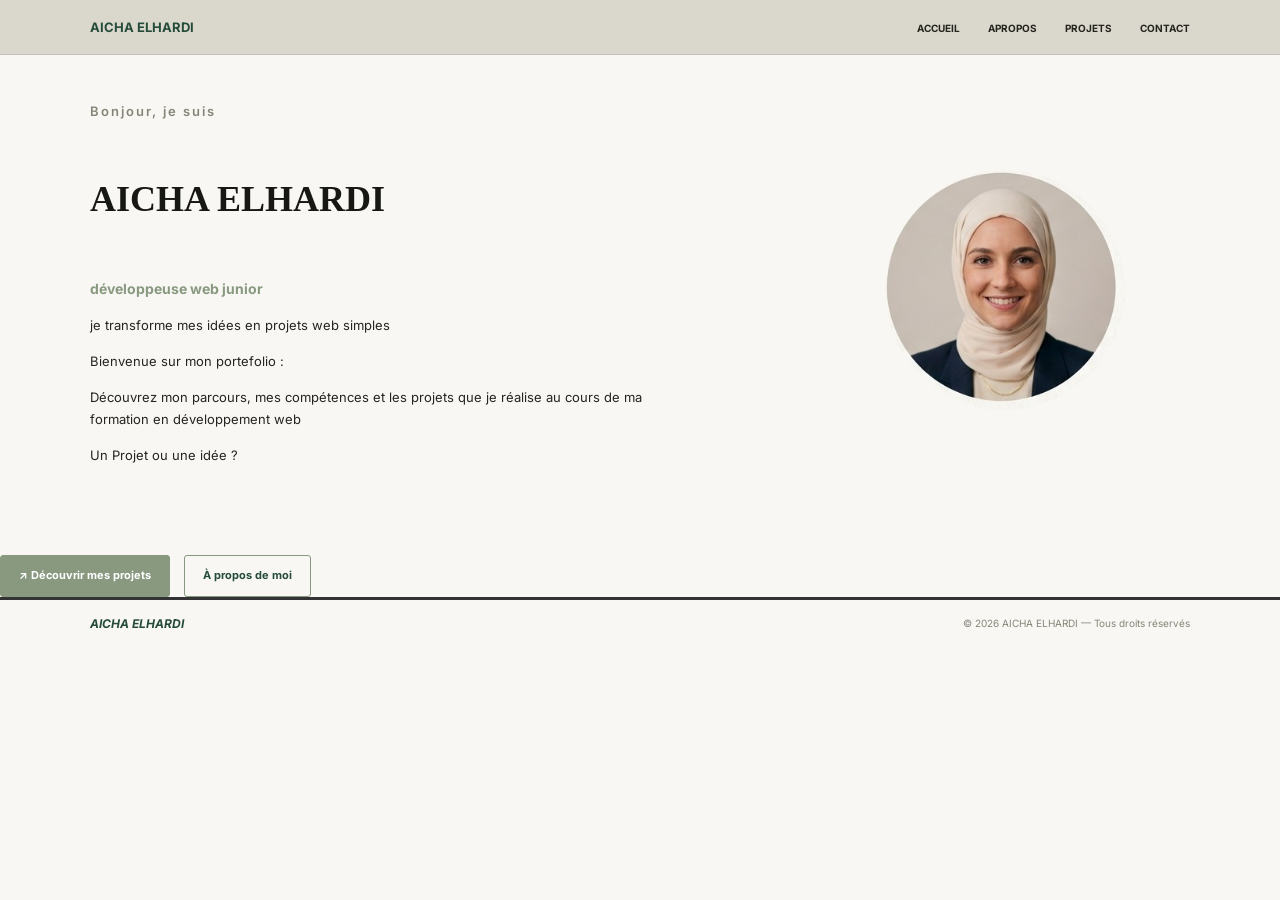
<file: index.html>
<!DOCTYPE html>
<html lang="fr">
<head>
  <meta charset="UTF-8">
  <meta name="viewport" content="width=device-width, initial-scale=1.0">
  <meta name="description" content="Portfolio de Prénom Nom, apprenant développeur web.">
  <title>Prénom Nom — Portfolio</title>

  <!-- Police Inter (Google Fonts) -->
  <link rel="preconnect" href="https://fonts.googleapis.com">
  <link rel="preconnect" href="https://fonts.gstatic.com" crossorigin>
  <link href="https://fonts.googleapis.com/css2?family=Inter:wght@400;600;700&amp;display=swap" rel="stylesheet">

  <link rel="stylesheet" href="css/style.css">
</head>
<body>

  <!-- ========== EN-TÊTE ========== -->
  <header class="en-tete">
    <div class="conteneur en-tete__contenu">
      <a class="logo" href="index.html">AICHA ELHARDI </a>
      <nav aria-label="Navigation principale">
        <ul class="menu">
          <li><a href="index.html">Accueil</a></li>
          <li><a href="apropos.html">apropos</a></li>
          <li><a href="projet.html">projets</a></li>
          <li><a href="contact.html">Contact</a></li>

        </ul>
      </nav>
    </div>
  </header>

  <main>

    <!-- ========== PRÉSENTATION ========== -->
    <section id="presentation" class="presentation">
      <div class="conteneur presentation__contenu">
        <div class="presentation__texte">
          <p class="surtitre">Bonjour, je suis</p>
         <h1 class ="presentation h1">AICHA ELHARDI</h1>
          <h2 class="metier"> développeuse  web  junior </h2>
          <p class ="presentation__texte p"> je transforme  mes idées en projets web simples   </p>  
           <p class ="presentation__texte .bienvenue" >   Bienvenue sur mon portefolio : </p> 
           <p class ="presentation__texte .description"> Découvrez mon parcours, mes compétences et les projets que je réalise au cours de ma formation en développement web </p>
        <p class ="presentation__texte .question" >Un Projet ou une idée ?</p>
        </div>
        <img class="presentation__photo" src="images/profile.jpg" alt="Portrait de Prénom Nom" width="300" height="300">
      </div>
    </section>
  <div class="presentation__boutons">
  <a href="projet.html" class="bouton">
    ↗ Découvrir mes projets
  </a>

  <a href="apropos.html" class="bouton bouton--secondaire">
    À propos de moi
  </a>
</div>
  
  </main>

  <!-- ========== PIED DE PAGE ========== -->
  <footer class="pied">
      <div class="pied__contenu">
        <span class="pied__nom">AICHA ELHARDI</span>
        <p>© 2026 AICHA ELHARDI — Tous droits réservés</p>
      </div>
    </footer>

  </div>

</body>
</html>
</file>
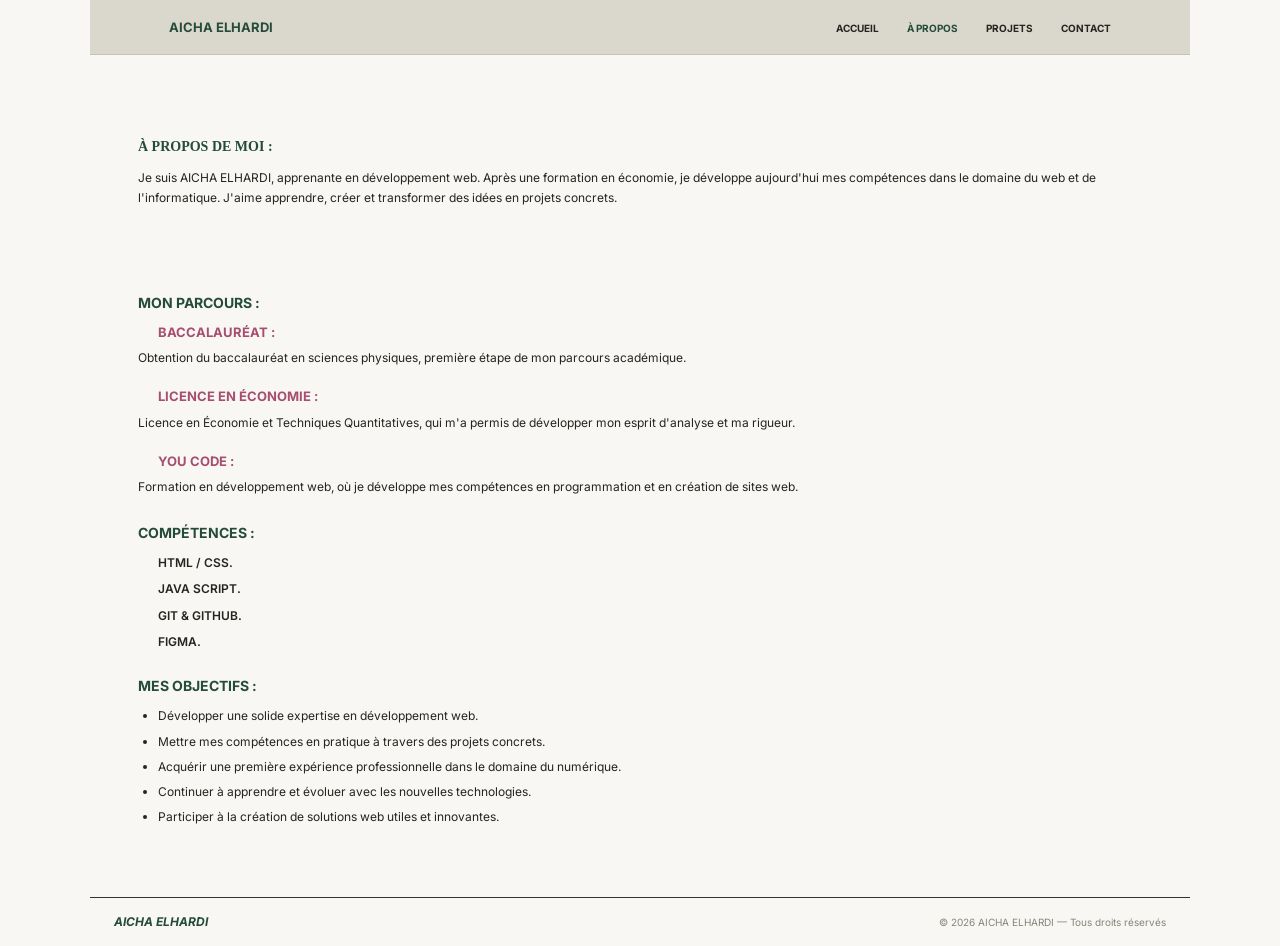
<file: apropos.html>
<!DOCTYPE html>
<html lang="fr">
<head>
  <meta charset="UTF-8">
  <meta name="viewport" content="width=device-width, initial-scale=1.0">
  <meta name="description" content="Découvrez le parcours, les compétences et les objectifs d'Aicha Elhardi.">
  <title>À propos — Aicha Elhardi</title>

  <link rel="preconnect" href="https://fonts.googleapis.com">
  <link rel="preconnect" href="https://fonts.gstatic.com" crossorigin>
  <link href="https://fonts.googleapis.com/css2?family=Inter:ital,wght@0,400;0,600;0,700;1,400;1,600;1,700&display=swap" rel="stylesheet">

  <link rel="stylesheet" href="css/style.css">
</head>

<body class="page-apropos">

  <div class="site-apropos">

    <!-- EN-TÊTE -->
    <header class="en-tete">
      <div class="conteneur en-tete__contenu">

        <a class="logo" href="index.html">AICHA ELHARDI</a>

        <nav aria-label="Navigation principale">
          <ul class="menu">
            <li><a href="index.html">ACCUEIL</a></li>
            <li><a href="apropos.html" aria-current="page">À PROPOS</a></li>
            <li><a href="projet.html">PROJETS</a></li>
            <li><a href="contact.html">CONTACT</a></li>
          </ul>
        </nav>

      </div>
    </header>

    <!-- CONTENU À PROPOS -->
    <main class="apropos-contenu">

      <section class="presentation p">

        <h1>À PROPOS DE MOI :</h1>

        <p>  Je suis AICHA ELHARDI, apprenante en développement web.
             Après une formation en économie, je développe aujourd'hui mes
             compétences dans le domaine du web et de l'informatique.
             J'aime apprendre, créer et transformer des idées en projets concrets.
        </p>
      </section>

      <!-- MON PARCOURS -->
      <section class="parcours">
        <h2 class="titre-vert">MON PARCOURS :</h2>

        <article class="parcours-item">
          <h3 class="titre-rose">BACCALAURÉAT :</h3>
          <p>
            Obtention du baccalauréat en sciences physiques, première étape
            de mon parcours académique.
          </p>
        </article>

        <article class="parcours-item">
          <h3 class="titre-rose">LICENCE EN ÉCONOMIE :</h3>
          <p>
            Licence en Économie et Techniques Quantitatives, qui m'a permis
            de développer mon esprit d'analyse et ma rigueur.
          </p>
        </article>

        <article class="parcours-item">
          <h3 class="titre-rose">YOU CODE :</h3>
          <p>
            Formation en développement web, où je développe mes compétences
            en programmation et en création de sites web.
          </p>
        </article>
      </section>

      <!-- COMPÉTENCES -->
      <section class="competences-section">
        <h2 class="titre-vert">COMPÉTENCES :</h2>

        <ul class="competences">
          <li>HTML / CSS.</li>
          <li>JAVA SCRIPT.</li>
          <li>GIT & GITHUB.</li>
          <li>FIGMA.</li>
        </ul>
      </section>

      <!-- MES OBJECTIFS -->
      <section class="objectifs">
        <h2 class="titre-vert">MES OBJECTIFS :</h2>

        <ul>
          <li>
            Développer une solide expertise en développement web.
          </li>
          <li>
            Mettre mes compétences en pratique à travers des projets concrets.
          </li>
          <li>
            Acquérir une première expérience professionnelle dans le domaine
            du numérique.
          </li>
          <li>
           Continuer à apprendre et évoluer avec les nouvelles technologies.
          </li>
          <li>
           Participer à la création de solutions web utiles et innovantes.
          </li>
        </ul>
      </section>

    </main>

    <!-- PIED DE PAGE -->
    <footer class="pied">
      <div class="pied__contenu">
        <span class="pied__nom">AICHA ELHARDI</span>
        <p>© 2026 AICHA ELHARDI — Tous droits réservés</p>
      </div>
    </footer>

  </div>

</body>
</html>
</file>
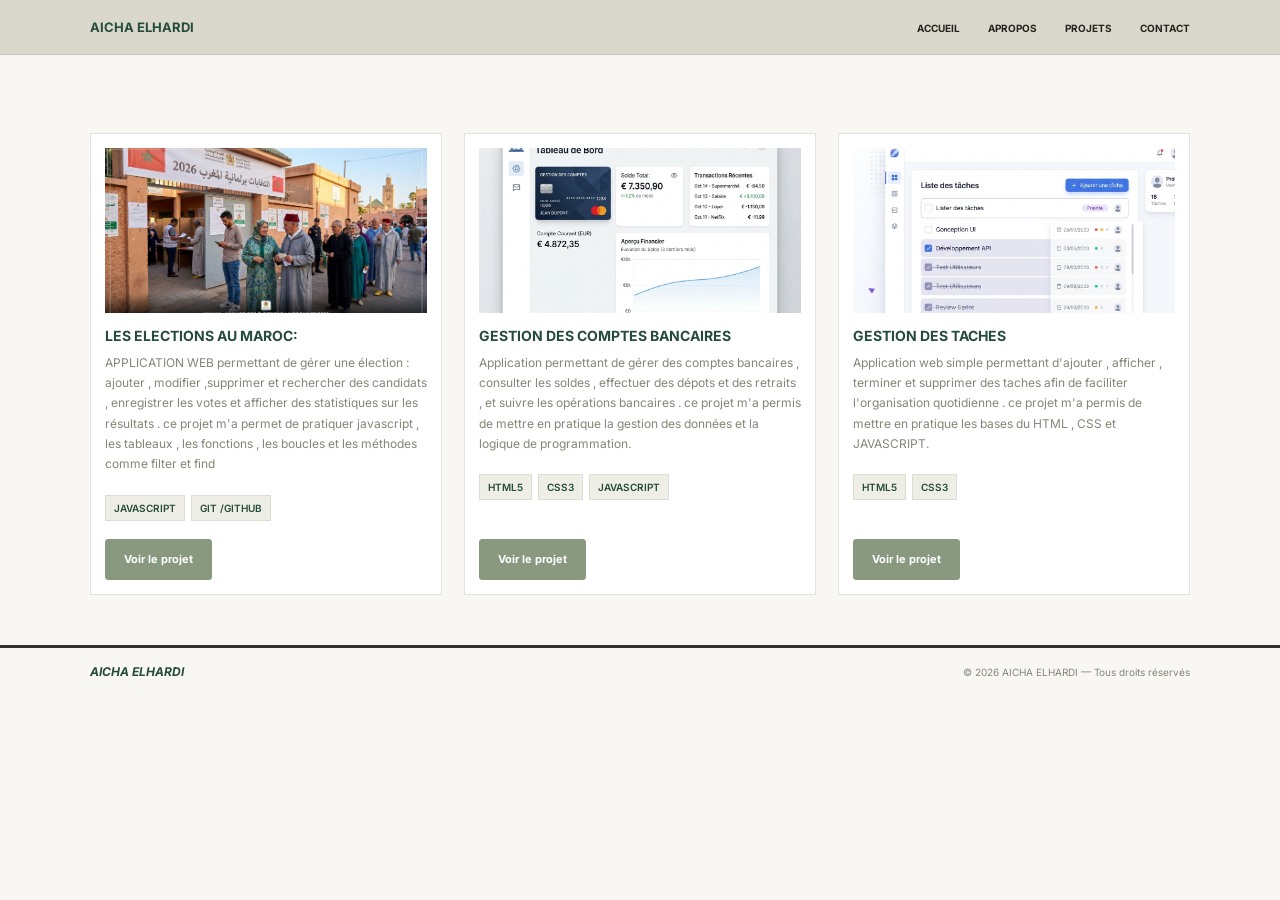
<file: projet.html>
<!DOCTYPE html>
<html lang="fr">
<head>
  <meta charset="UTF-8">
  <meta name="viewport" content="width=device-width, initial-scale=1.0">
  <meta name="description" content="Portfolio de Prénom Nom, apprenant développeur web.">
  <title>Aicha elhardi — Portfolio</title>

  <!-- Police Inter (Google Fonts) -->
  <link rel="preconnect" href="https://fonts.googleapis.com">
  <link rel="preconnect" href="https://fonts.gstatic.com" crossorigin>
  <link href="https://fonts.googleapis.com/css2?family=Inter:wght@400;600;700&amp;display=swap" rel="stylesheet">

  <link rel="stylesheet" href="css/style.css">
  </head>
<body>

  <!-- ========== EN-TÊTE ========== -->
  <header class="en-tete">
    <div class="conteneur en-tete__contenu">
      <a class="logo" href="index.html">AICHA ELHARDI</a>
      <nav aria-label="Navigation principale">
        <ul class="menu">
          <li><a href="index.html">Accueil</a></li>
          <li><a href="apropos.html">apropos</a></li>
          <li><a href="projet.html">Projets</a></li>
           <li><a href="contact.html">Contact</a></li>
        </ul>
      </nav>
    </div>
  </header>
  <!-- ========== PROJETS ========== -->
    <section id="projets" class="section">
      <div class="conteneur">
        <p class="section__intro"></p>

        <div class="projets">

          <article class="projet">
            <img class="projet__image" src="images/election.jpg" alt="Aperçu du projet 1" width="320" height="200">
            <div class="projet__texte">
              <h3>LES ELECTIONS AU MAROC:</h3>
              <p>    APPLICATION WEB permettant de gérer une élection : ajouter , modifier ,supprimer et rechercher des candidats , enregistrer les votes et afficher des statistiques sur les résultats .
              ce projet m'a permet de pratiquer javascript , les tableaux , les fonctions , les boucles et les méthodes comme filter et find  </p>
              <ul class="technologies">
                <li>JAVASCRIPT</li>
                <li> GIT /GITHUB</li>
              </ul>
              <a class="lien" href="#">Voir le projet</a>
            </div>
          </article>

          <article class="projet">
            <img class="projet__image" src="images/bank.jpg" alt="Aperçu du projet 2" width="320" height="200">
            <div class="projet__texte">
              <h3>GESTION DES  COMPTES BANCAIRES</h3>
              <p>    Application permettant de gérer des comptes bancaires , consulter les soldes , effectuer des dépots et des retraits , et suivre les opérations bancaires .
              ce projet m'a permis de mettre en pratique la gestion des données et la logique de programmation.</p>
              <ul class="technologies">
                <li>HTML5</li>
                <li>CSS3</li>
                <li> JAVASCRIPT</li>
              </ul>
              <a class="lien" href="#">Voir le projet</a>
            </div>
          </article>

          <article class="projet">
            <img class="projet__image" src="images/gestiontaches.jpg" alt="Aperçu du projet 3" width="320" height="200">
            <div class="projet__texte">
              <h3>GESTION      DES     TACHES</h3>
              <p>Application  web simple permettant d'ajouter , afficher , terminer et supprimer des taches afin de faciliter l'organisation quotidienne .
                ce projet m'a permis de mettre en pratique les bases du HTML , CSS et JAVASCRIPT.</p>
              <ul class="technologies">
                <li>HTML5</li>
                <li>CSS3</li>
                
              </ul>
              <a class="lien" href="#">Voir le projet</a>
            </div>
          </article>

        </div>
      </div>
    </section>


    <!-- ========== PIED DE PAGE ========== -->
  <footer class="pied">
      <div class="pied__contenu">
        <span class="pied__nom">AICHA ELHARDI</span>
        <p>© 2026 AICHA ELHARDI — Tous droits réservés</p>
      </div>
    </footer>

  </div>

</body>
</html>
</file>
<file: css/style.css>
/* ========================================================= PORTFOLIO — CSS UNIFIÉ POUR LES 4 PAGES Accueil | Projets | À propos | Contact Garder ce fichier CSS commun dans les 4 pages HTML. ========================================================= */

/* 1. VARIABLES COMMUNES */
:root {
  --couleur-fond: #f8f7f4;
  --couleur-header: #dad7cc;
  --couleur-fond-clair: #eeeee7;
  --couleur-principale: #899980;
  --couleur-verte-fonce: #254b3a;
  --couleur-texte: #25251f;
  --couleur-texte-doux: #858578;
  --couleur-bordure: #e3e1d9;
  --police: "Inter", Arial, sans-serif;
  --largeur-max: 1100px;
  --rayon: 3px;
}

/* 2. BASE COMMUNE */
* {
  box-sizing: border-box;
}

html {
  scroll-behavior: smooth;
}

body {
  margin: 0;
  min-height: 100vh;
  width: 100%;
  font-family: var(--police);
  font-size: 14px;
  line-height: 1.6;
  color: var(--couleur-texte);
  background: var(--couleur-fond);
}

h1,
h2,
h3,
p {
  margin-top: 0;
}

h1,
h2,
h3 {
  line-height: 1.25;
}

p {
  margin-bottom: 14px;
}

ul {
  margin: 0;
  padding: 0;
  list-style: none;
}

a {
  color: inherit;
  text-decoration: none;
}

img {
  max-width: 100%;
}

.conteneur {
  width: 90%;
  max-width: var(--largeur-max);
  margin: 0 auto;
}

/* 3. HEADER ET MENU — IDENTIQUES SUR CHAQUE PAGE */
.en-tete {
  width: 100%;
  background: var(--couleur-header);
  border-bottom: 1px solid #c5c3b9;
}

.en-tete__contenu {
  min-height: 54px;
  display: flex;
  align-items: center;
  justify-content: space-between;
  gap: 24px;
}

.logo {
  color: var(--couleur-verte-fonce);
  font-size: 13px;
  font-weight: 700;
  white-space: nowrap;
}

.menu {
  display: flex;
  align-items: center;
  justify-content: flex-end;
  gap: 28px;
}

.menu a {
  color: var(--couleur-texte);
  font-size: 10px;
  font-weight: 700;
  text-transform: uppercase;
  transition: color 0.2s ease;
}

.menu a:hover,
.menu a[aria-current="page"] {
  color: var(--couleur-verte-fonce);
}

/* 4. BOUTONS ET LIENS COMMUNS */
.bouton,
.lien {
  display: inline-block;
  padding: 11px 18px;
  border: 1px solid var(--couleur-principale);
  border-radius: var(--rayon);
  background: var(--couleur-principale);
  color: #fff;
  font-family: var(--police);
  font-size: 11px;
  font-weight: 700;
  text-align: center;
  cursor: pointer;
  transition: background 0.2s ease, transform 0.2s ease;
}

.bouton:hover,
.lien:hover {
  background: #718269;
  border-color: #718269;
  transform: translateY(-1px);
}

.bouton--secondaire {
  background: transparent;
  color: var(--couleur-verte-fonce);
}

.bouton--secondaire:hover {
  background: var(--couleur-header);
  color: var(--couleur-verte-fonce);
}

/* 5. ACCUEIL — PRÉSENTATION */
.presentation {
  padding: 45px 0 50px;
}

.presentation__contenu {
  display: grid;
  grid-template-columns: 1.3fr 0.7fr;
  align-items: center;
  gap: 45px;
}

.presentation__texte {
  max-width: 600px;
}

.surtitre {
  margin-bottom: 10px;
  color: var(--couleur-texte-doux);
  font-size: 10px;
  font-weight: 600;
  letter-spacing: 2px;
}

.presentation h1 {
  margin-bottom: 8px;
  color: #171713;
  font-family: Georgia, "Times New Roman", serif;
  font-size: 36px;
  font-weight: 700;
}

.metier {
  margin-bottom: 16px;
  color: var(--couleur-principale);
  font-size: 14px;
}

.presentation__texte p {
  font-size: 13px;
  line-height: 1.7;
}

.presentation__texte .bienvenue {
  margin-top: 22px;
  color: var(--couleur-verte-fonce);
  font-family: Georgia, "Times New Roman", serif;
  font-size: 16px;
}

.presentation__texte .description {
  max-width: 430px;
}

.presentation__texte .question {
  margin-top: 22px;
  color: var(--couleur-verte-fonce);
  font-family: Georgia, "Times New Roman", serif;
  font-size: 16px;
}

.presentation__boutons {
  display: flex;
  flex-wrap: wrap;
  gap: 14px;
  margin-top: 25px;
}

.presentation__photo {
  display: block;
  width: 240px;
  height: 240px;
  max-width: 100%;
  justify-self: center;
  object-fit: cover;
  object-position: center;
  border-radius: 50%;
}

/* 6. SECTIONS COMMUNES */
.section {
  padding: 50px 0;
  background: var(--couleur-fond);
}

.section--claire {
  background: var(--couleur-fond-clair);
}

.section h2 {
  margin-bottom: 10px;
  font-size: 26px;
}

.section__intro {
  margin-bottom: 28px;
  color: var(--couleur-texte-doux);
  font-size: 13px;
}

/* 7. COMPÉTENCES */
.competences {
  display: flex;
  flex-wrap: wrap;
  gap: 12px;
}

.competences li {
  padding: 8px 15px;
  border: 1px solid var(--couleur-bordure);
  border-radius: var(--rayon);
  background: #fff;
  font-size: 12px;
  font-weight: 600;
}

/* 8. PAGE PROJETS */
.projets {
  display: grid;
  grid-template-columns: repeat(3, minmax(0, 1fr));
  align-items: stretch;
  gap: 22px;
}

.projet {
  display: flex;
  min-width: 0;
  flex-direction: column;
  gap: 14px;
  padding: 14px;
  border: 1px solid var(--couleur-bordure);
  background: #fff;
  transition: transform 0.2s ease, box-shadow 0.2s ease;
}

.projet:hover {
  transform: translateY(-3px);
  box-shadow: 0 5px 15px rgba(0, 0, 0, 0.06);
}

.projet__image {
  display: block;
  width: 100%;
  height: 165px;
  object-fit: cover;
  background: #eeeeea;
}

.projet__texte {
  display: flex;
  flex: 1;
  flex-direction: column;
  align-items: flex-start;
}

.projet h3 {
  margin-bottom: 8px;
  color: var(--couleur-verte-fonce);
  font-size: 14px;
}

.projet p {
  margin-bottom: 12px;
  color: var(--couleur-texte-doux);
  font-size: 12px;
  line-height: 1.7;
}

.technologies {
  display: flex;
  flex-wrap: wrap;
  gap: 6px;
  margin: 8px 0 18px;
}

.technologies li {
  padding: 4px 8px;
  border: 1px solid #d9e0d3;
  background: var(--couleur-fond-clair);
  color: var(--couleur-verte-fonce);
  font-size: 10px;
  font-weight: 600;
}

.projet .lien {
  margin-top: auto;
}

/* 9. PAGE À PROPOS Le body de a-propos.html doit avoir class="page-apropos". */
.page-apropos {
  background: var(--couleur-fond);
  color: var(--couleur-texte);
  font-family: var(--police);
  font-size: 13px;
  font-style: normal;
  font-weight: 400;
}

.page-apropos .site-apropos {
  display: flex;
  flex-direction: column;
  width: 100%;
  max-width: 1100px;
  min-height: 100vh;
  margin: 0 auto;
  background: var(--couleur-fond);
}

.page-apropos .en-tete__contenu {
  padding: 0 24px;
}

.page-apropos .apropos-contenu {
  flex: 1;
  padding: 38px 48px 45px;
  background: var(--couleur-fond);
}

.page-apropos .apropos-contenu section {
  margin: 0 0 26px;
}

.page-apropos .apropos-contenu h1,
.page-apropos .apropos-contenu h2 {
  margin-bottom: 12px;
  color: var(--couleur-verte-fonce);
  font-size: 14px;
  font-weight: 700;
  font-style: normal;
  text-transform: uppercase;
}

.page-apropos .apropos-contenu p {
  margin-bottom: 10px;
  font-size: 12px;
  line-height: 1.7;
  font-weight: 400;
  font-style: normal;
}

.page-apropos .titre-vert {
  color: var(--couleur-verte-fonce);
}

.page-apropos .titre-rose {
  color: #a64d70;
}

.page-apropos .parcours {
  margin-top: 22px;
}

.page-apropos .parcours-item {
  margin-bottom: 20px;
}

.page-apropos .parcours-item h3 {
  margin: 0 0 8px 20px;
  font-size: 13px;
  font-weight: 700;
}

.page-apropos .competences {
  display: block;
  margin-left: 20px;
}

.page-apropos .competences li {
  margin-bottom: 7px;
  padding: 0;
  border: 0;
  background: transparent;
  font-size: 12px;
}

.page-apropos .objectifs ul {
  padding-left: 20px;
  list-style: disc;
}

.page-apropos .objectifs li {
  margin-bottom: 6px;
  font-size: 12px;
  line-height: 1.6;
}

/* 10. PAGE CONTACT ET FORMULAIRE */
.formulaire {
  width: 100%;
  max-width: 560px;
}

.formulaire label {
  display: block;
  margin-bottom: 6px;
  font-size: 12px;
  font-weight: 600;
}

.formulaire input,
.formulaire textarea {
  display: block;
  width: 100%;
  margin-bottom: 18px;
  padding: 12px 14px;
  border: 1px solid var(--couleur-bordure);
  border-radius: var(--rayon);
  outline-color: var(--couleur-principale);
  background: #fff;
  color: var(--couleur-texte);
  font-family: var(--police);
  font-size: 13px;
}

.formulaire textarea {
  min-height: 120px;
  resize: vertical;
}

.formulaire input:focus,
.formulaire textarea:focus {
  border-color: var(--couleur-principale);
}

.reseaux {
  display: flex;
  flex-wrap: wrap;
  gap: 22px;
  margin-top: 30px;
}

/* 11. FOOTER — IDENTIQUE SUR CHAQUE PAGE */
.pied {
  width: 100%;
  padding: 14px 0;
  border-top: 1px solid #333;
  background: var(--couleur-fond);
  color: var(--couleur-texte-doux);
}

.pied .conteneur,
.page-apropos .pied__contenu {
  display: flex;
  align-items: center;
  justify-content: space-between;
  gap: 20px;
}

.pied p,
.page-apropos .pied p {
  margin: 0;
  font-size: 10px;
  font-weight: 400;
  font-style: normal;
}

.page-apropos .pied {
  padding: 14px 24px;
  border-top: 1px solid #333;
  background: var(--couleur-fond);
}

.page-apropos .pied__nom {
  color: var(--couleur-verte-fonce);
  font-size: 11px;
  font-weight: 700;
  white-space: nowrap;
}

/* 12. TABLETTES */
@media (max-width: 900px) {
  .menu {
    gap: 15px;
  }

  .projets {
    grid-template-columns: repeat(2, minmax(0, 1fr));
  }

  .presentation__contenu {
    gap: 25px;
  }

  .presentation__photo {
    width: 210px;
    height: 210px;
  }
}

/* 13. TÉLÉPHONES */
@media (max-width: 600px) {
  .conteneur {
    width: 92%;
  }

  .en-tete__contenu,
  .page-apropos .en-tete__contenu {
    flex-direction: column;
    justify-content: center;
    padding: 14px 0;
    gap: 12px;
  }

  .menu {
    flex-wrap: wrap;
    justify-content: center;
    gap: 10px 14px;
  }

  .menu a {
    font-size: 9px;
  }

  .presentation {
    padding: 30px 0;
  }

  .presentation__contenu {
    grid-template-columns: 1fr;
    text-align: center;
  }

  .presentation__texte {
    margin: 0 auto;
  }

  .presentation h1 {
    font-size: 30px;
  }

  .presentation__texte .description {
    margin-left: auto;
    margin-right: auto;
  }

  .presentation__boutons {
    justify-content: center;
  }

  .presentation__photo {
    grid-row: 1;
    width: 170px;
    height: 170px;
  }

  .section {
    padding: 32px 0;
  }

  .section h2 {
    font-size: 23px;
  }

  .projets {
    grid-template-columns: 1fr;
  }

  .projet__image {
    height: 210px;
  }

  .page-apropos .apropos-contenu {
    padding: 28px 20px 35px;
  }

  .page-apropos .pied {
    padding: 14px 16px;
  }

  .pied .conteneur,
  .page-apropos .pied__contenu {
    flex-direction: column;
    justify-content: center;
    text-align: center;
    gap: 8px;
  }

  .page-apropos .pied p {
    text-align: center;
  }
}
/* FOOTER IDENTIQUE SUR TOUTES LES PAGES */

.pied {
  width: 100%;
  padding: 14px 28px;
  background-color: #f8f7f4;
  border-top: 3px solid #333;
}

.pied .conteneur,
.pied__contenu {
  display: flex;
  flex-direction: row;
  justify-content: space-between;
  align-items: center;
  width: 100%;
  max-width: 1100px;
  margin: 0 auto;
  gap: 20px;
}

.pied .pied__nom {
  margin: 0;
  color: #254b3a;
  font-size: 12px;
  font-weight: 700;
  font-style: italic;
  white-space: nowrap;
}

.pied p {
  margin: 0;
  color: #858578;
  font-size: 10px;
  text-align: right;
}

@media (max-width: 600px) {
  .pied .conteneur,
  .pied__contenu {
    flex-direction: row;
    justify-content: space-between;
    padding: 0;
  }

  .pied .pied__nom {
    font-size: 10px;
  }

.pied p {
    font-size: 9px;
  }
}
</file>
